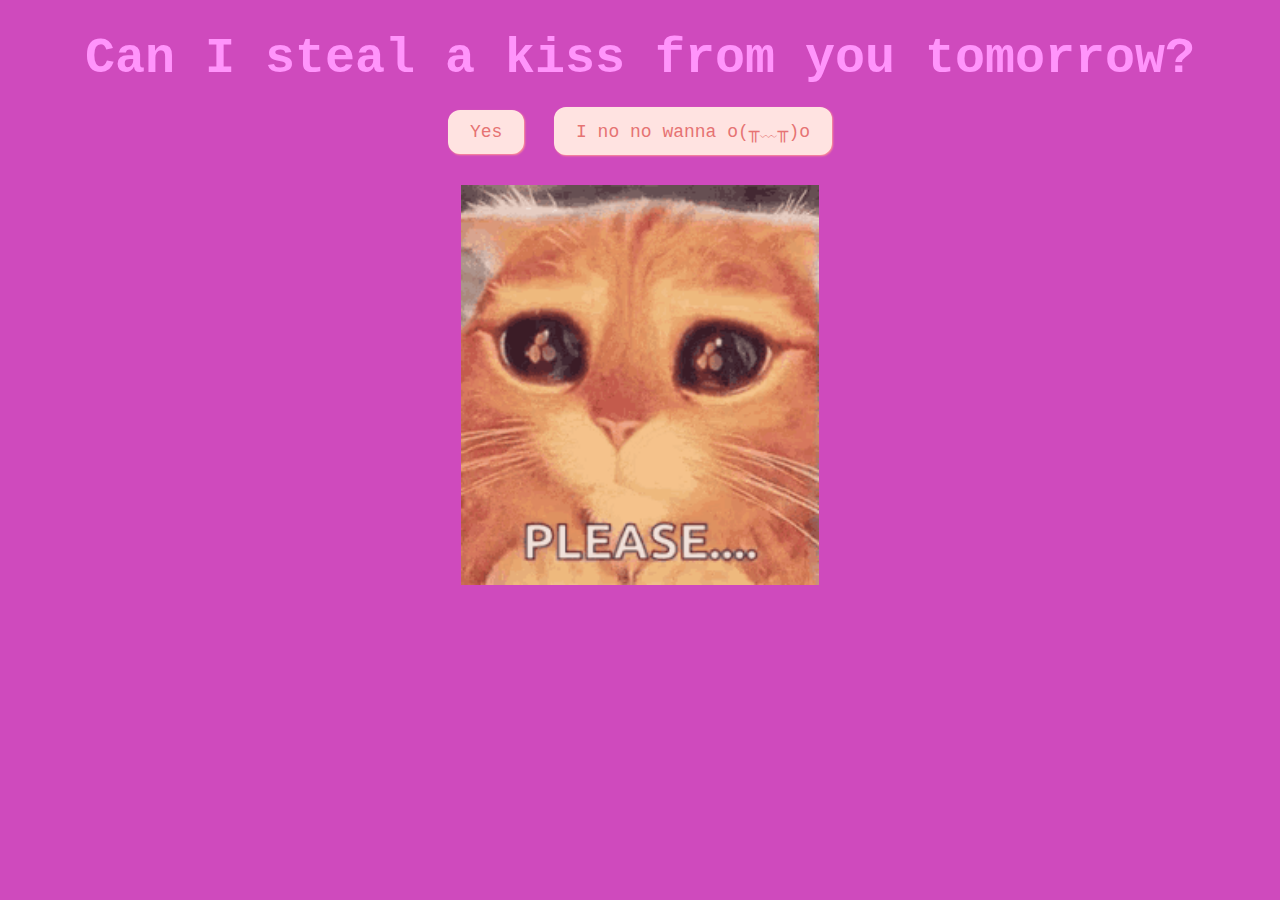
<file: index.html>
<!DOCTYPE html>
<html lang="en">
  <head>
    <meta charset="UTF-8" />
    <meta name="viewport" content="width=device-width, initial-scale=1.0" />
    <title>Can I steal a kiss from you tomorrow?</title>
    <link rel="stylesheet" href="css/valentine.css" />
  </head>
  <body>
    <div id="valentineQuestion"><b>Can I steal a kiss from you tomorrow?</b></div>
    <button class="answerButton" onclick="location.href='thankyou.html'">
      Yes
    </button>
    <button class="answerButton" id="noButton">I no no wanna o(╥﹏╥)o</button>
    <br />
    <img src="cat.gif" alt="cat asking question" class="responsive" />

    <script>
      document
        .getElementById("noButton")
        .addEventListener("click", function () {
          var yesButton = document.querySelector(
            'button[onclick*="thankyou.html"]'
          );
          var currentFontSize = parseInt(
            window.getComputedStyle(yesButton).fontSize
          );
          yesButton.style.fontSize = currentFontSize + 10 + "px"; // Increase font size by 5px
        });
    </script>
  </body>
</html>
</file>
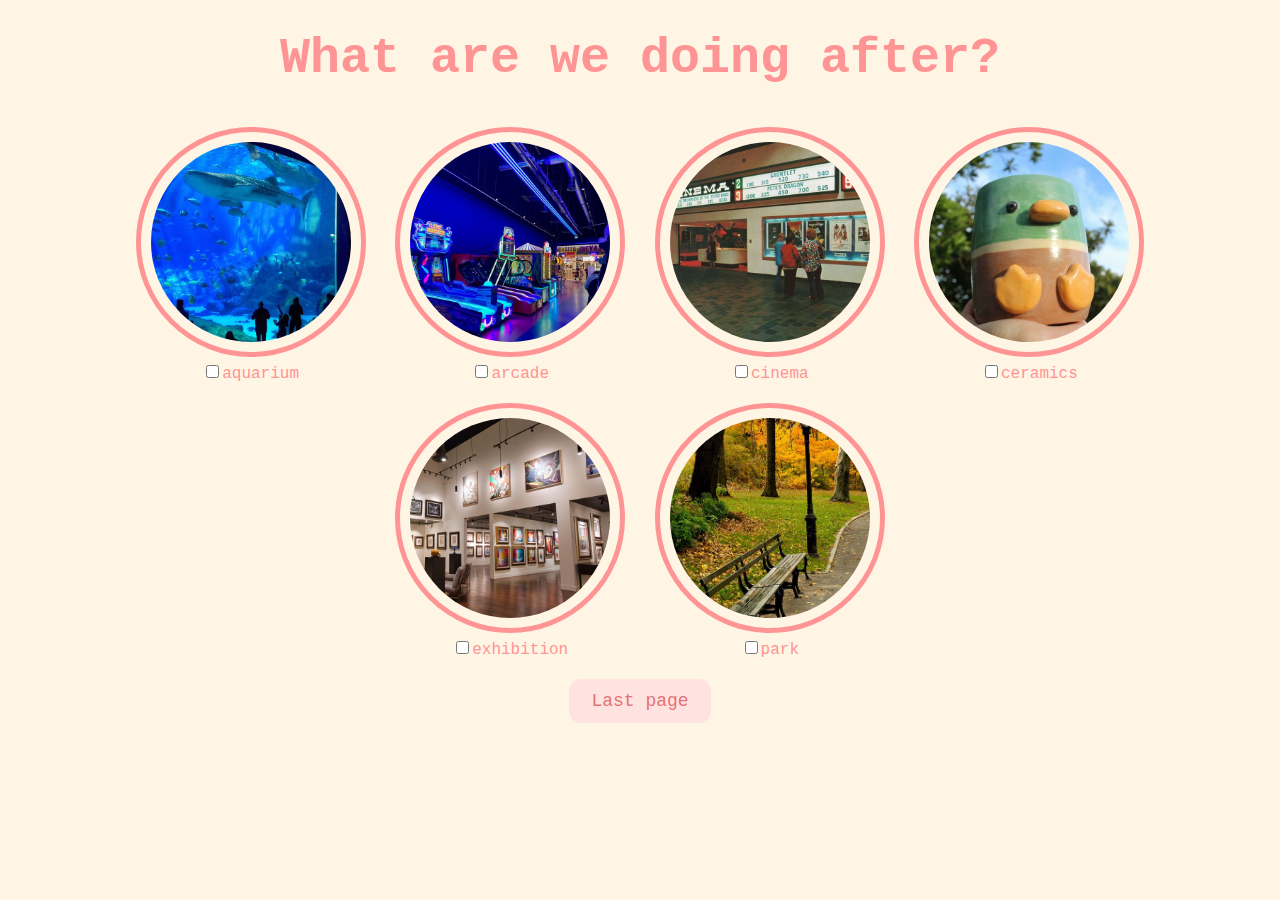
<file: activities.html>
<!DOCTYPE html>
<html lang="en">
  <head>
    <meta charset="UTF-8" />
    <meta name="viewport" content="width=device-width, initial-scale=1.0" />
    <title>Activities</title>
    <link rel="stylesheet" href="css/activities.css" />
  </head>
  <body>
    <div id="activityquestion"><b>What are we doing after?</b></div>
    <div class="activities-selection">
      <div class="activity-item">
        <img src="activities/aquarium.jpeg" alt="aquarium" />
        <label
          ><input
            type="checkbox"
            name="activities"
            value="aquarium"
          />aquarium</label
        >
      </div>
      <div class="activity-item">
        <img src="activities/arcade.jpeg" alt="arcade" />
        <label
          ><input
            type="checkbox"
            name="activities"
            value="arcade"
          />arcade</label
        >
      </div>
      <div class="activity-item">
        <img src="activities/cinema.jpeg" alt="cinema" />
        <label
          ><input
            type="checkbox"
            name="activities"
            value="cinema"
          />cinema</label
        >
      </div>
      <div class="activity-item">
        <img src="activities/keramika.jpeg" alt="ceramics" />
        <label
          ><input
            type="checkbox"
            name="activities"
            value="ceramics"
          />ceramics</label
        >
      </div>
      <div class="activity-item">
        <img src="activities/kunsthalle.jpeg" alt="kunsthalle" />
        <label
          ><input
            type="checkbox"
            name="activities"
            value="kunsthalle"
          />exhibition</label
        >
      </div>
      <div class="activity-item">
        <img src="activities/park.jpeg" alt="park.jpeg" />
        <label
          ><input
            type="checkbox"
            name="activities"
            value="park.jpeg"
          />park</label
        >
      </div>
    </div>
    <button class="button" onclick="location.href='lastpage.html'">
      Last page
    </button>
  </body>
</html>
</file>
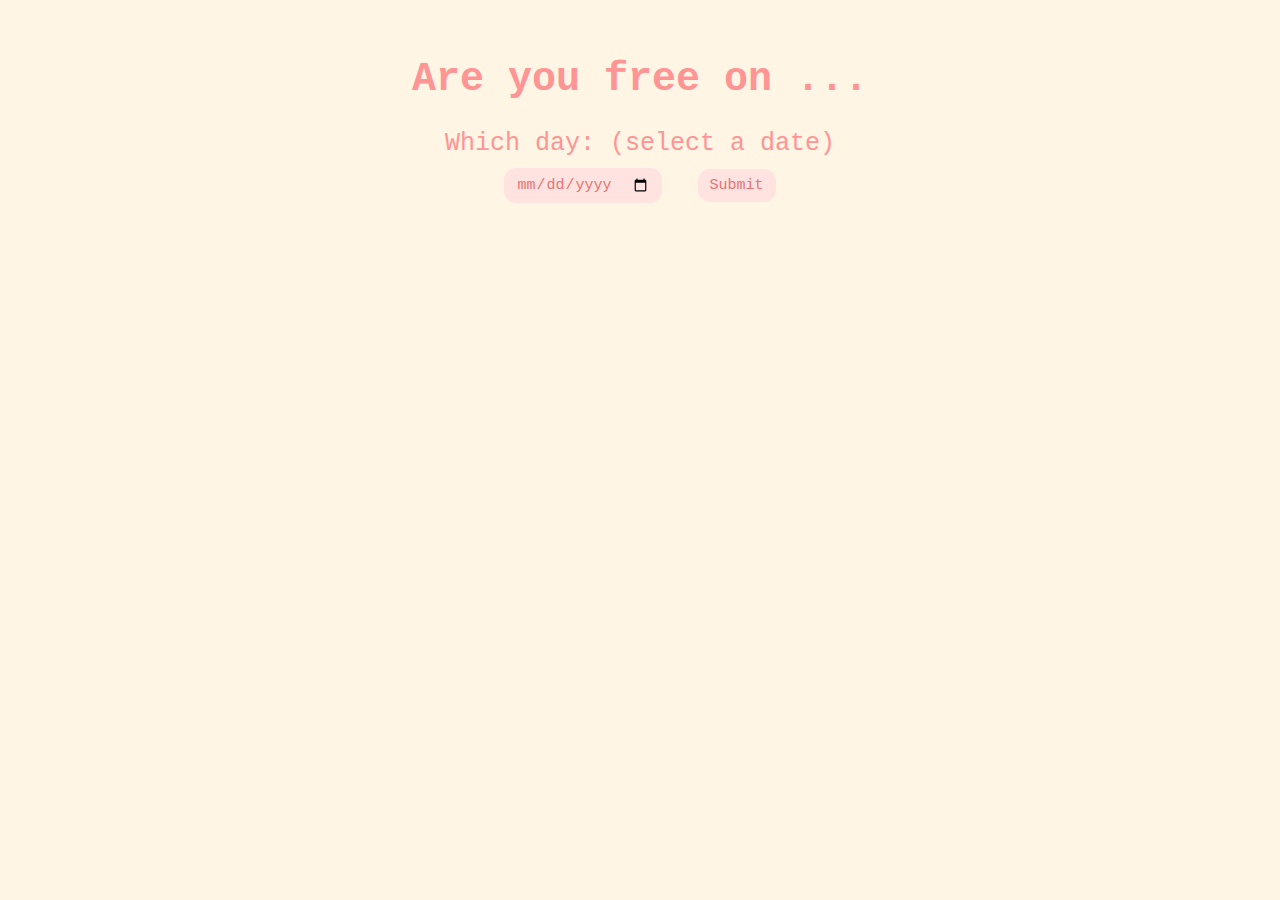
<file: date.html>
<!DOCTYPE html>
<html lang="en">
  <head>
    <meta charset="UTF-8" />
    <meta name="viewport" content="width=device-width, initial-scale=1.0" />
    <title>Date</title>
    <link rel="stylesheet" href="css/date.css" />
  </head>
  <body>
    <h1 title="choose a date">Are you free on ...</h1>
    <form class="form-group">
      <label>Which day: (select a date)</label>
      <div>
        <input type="date" />
        <button class="button" type="submit" formaction="food.html">
          Submit
        </button>
      </div>
    </form>
  </body>
</html>
</file>
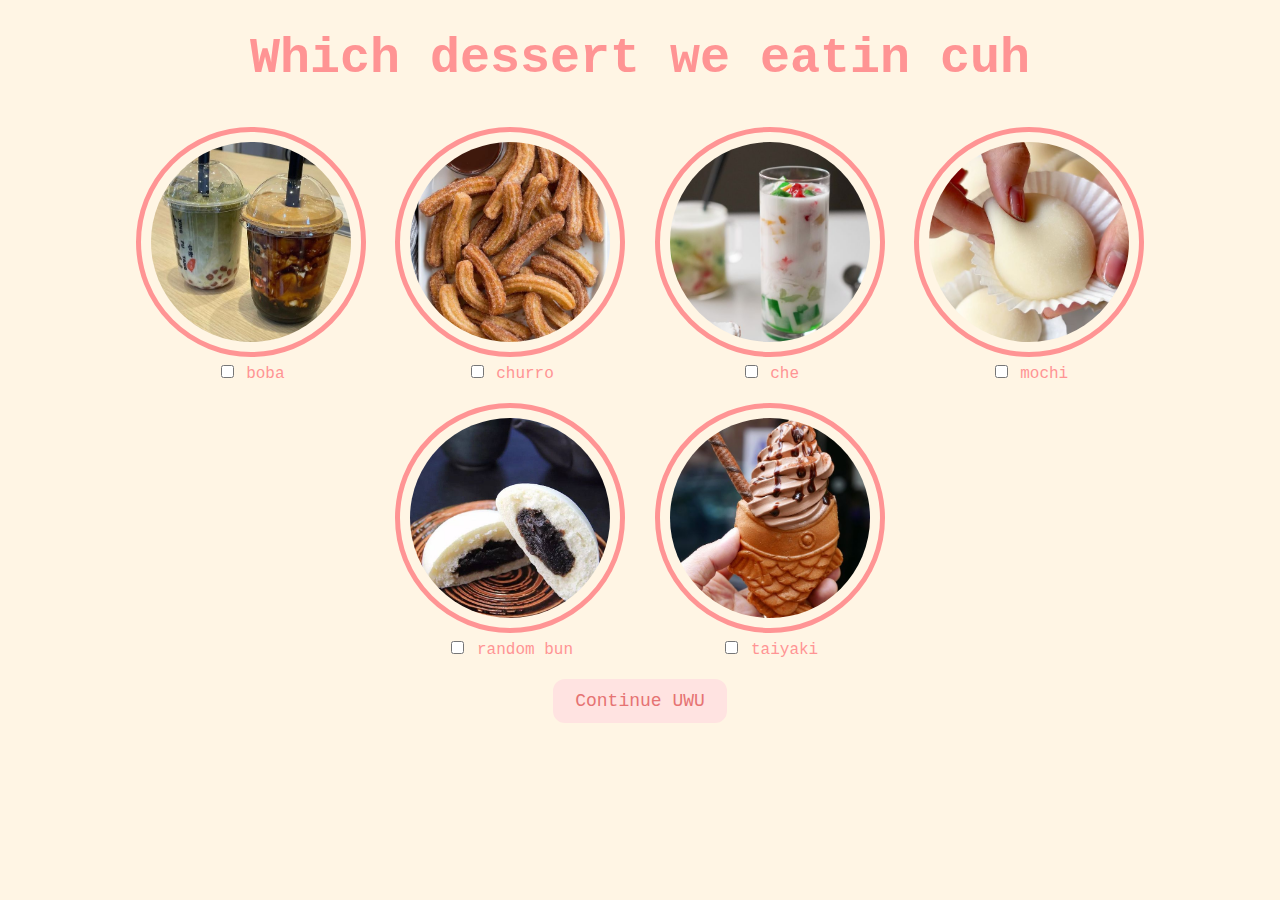
<file: dessert.html>
<!DOCTYPE html>
<html lang="en">
  <head>
    <meta charset="UTF-8" />
    <meta name="viewport" content="width=device-width, initial-scale=1.0" />
    <title>Dessert</title>
    <link rel="stylesheet" href="css/dessert.css" />
  </head>
  <body>
    <div id="dessertquestion">Which dessert we eatin cuh</div>

    <div class="dessert-selection">
      <div class="dessert-item">
        <img src="food/boba.jpeg" alt="boba" />
        <label
          ><input type="checkbox" name="dessert" value="boba" /> boba</label
        >
      </div>
      <div class="dessert-item">
        <img src="food/churro.jpeg" alt="churro" />
        <label
          ><input type="checkbox" name="dessert" value="churro" /> churro</label
        >
      </div>
      <div class="dessert-item">
        <img src="food/che.jpeg" alt="che" />
        <label><input type="checkbox" name="dessert" value="che" /> che</label>
      </div>
      <div class="dessert-item">
        <img src="food/mochi.jpeg" alt="mochi" />
        <label
          ><input type="checkbox" name="dessert" value="mochi" /> mochi</label
        >
      </div>
      <div class="dessert-item">
        <img src="food/randombun.jpeg" alt="randombun" />
        <label
          ><input type="checkbox" name="dessert" value="randombun" /> random
          bun</label
        >
      </div>
      <div class="dessert-item">
        <img src="food/taiyaki.jpeg" alt="taiyaki" />
        <label
          ><input type="checkbox" name="dessert" value="taiyaki" />
          taiyaki</label
        >
      </div>
    </div>
    <button class="button" onclick="location.href='activities.html'">
      Continue UWU
    </button>
  </body>
</html>
</file>
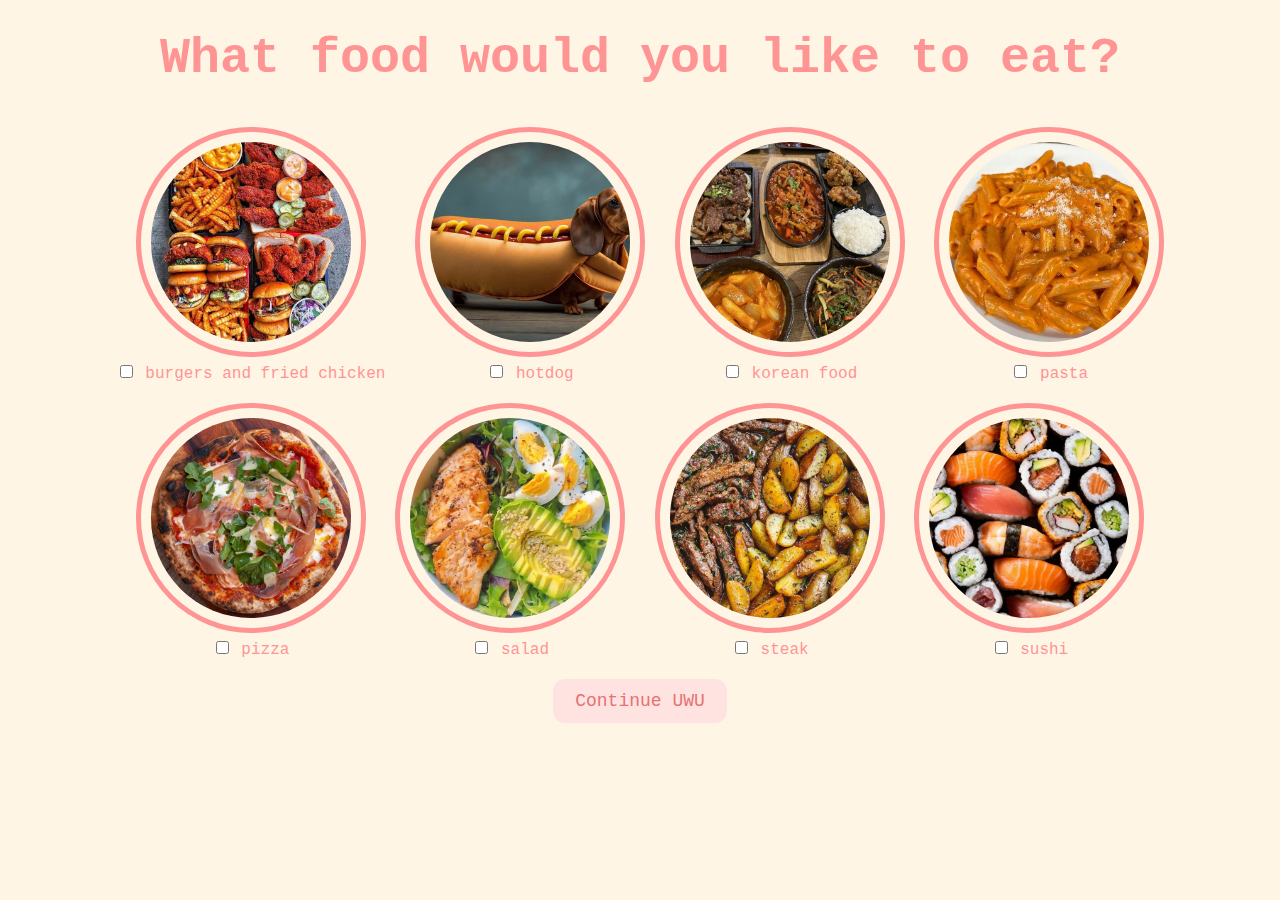
<file: food.html>
<!DOCTYPE html>
<html lang="en">
  <head>
    <meta charset="UTF-8" />
    <meta name="viewport" content="width=device-width, initial-scale=1.0" />
    <title>Food Selection</title>
    <link rel="stylesheet" href="css/food.css" />
  </head>
  <body>
    <div id="foodquestion">
      <b>What food would you like to eat?</b>
    </div>

    <div class="food-selection">
      <div class="food-item">
        <img src="food/burgers.jpeg" alt="Burgers, fries and fried chicken" />
        <label
          ><input
            type="checkbox"
            name="food"
            value="Burgers, fries and fried chicken"
          />
          burgers and fried chicken</label
        >
      </div>
      <div class="food-item">
        <img src="food/dog.jpeg" alt="dog" />
        <label
          ><input type="checkbox" name="food" value="hotdog" /> hotdog</label
        >
      </div>
      <div class="food-item">
        <img src="food/koreanfood.jpeg" alt="koreanfood" />
        <label
          ><input type="checkbox" name="food" value="Korean food" /> korean
          food</label
        >
      </div>
      <div class="food-item">
        <img src="food/pasta.jpeg" alt="pasta" />
        <label><input type="checkbox" name="food" value="pasta" /> pasta</label>
      </div>
      <div class="food-item">
        <img src="food/pizza.jpeg" alt="pizza" />
        <label><input type="checkbox" name="food" value="pizza" /> pizza</label>
      </div>
      <div class="food-item">
        <img src="food/salad.jpeg" alt="salad" />
        <label><input type="checkbox" name="food" value="salad" /> salad</label>
      </div>
      <div class="food-item">
        <img src="food/steak.jpeg" alt="steak" />
        <label><input type="checkbox" name="food" value="steak" /> steak</label>
      </div>
      <div class="food-item">
        <img src="food/sushi.jpeg" alt="sushi" />
        <label><input type="checkbox" name="food" value="sushi" /> sushi</label>
      </div>
    </div>
    <button class="button" onclick="location.href='dessert.html'">
      Continue UWU
    </button>
  </body>
</html>
</file>
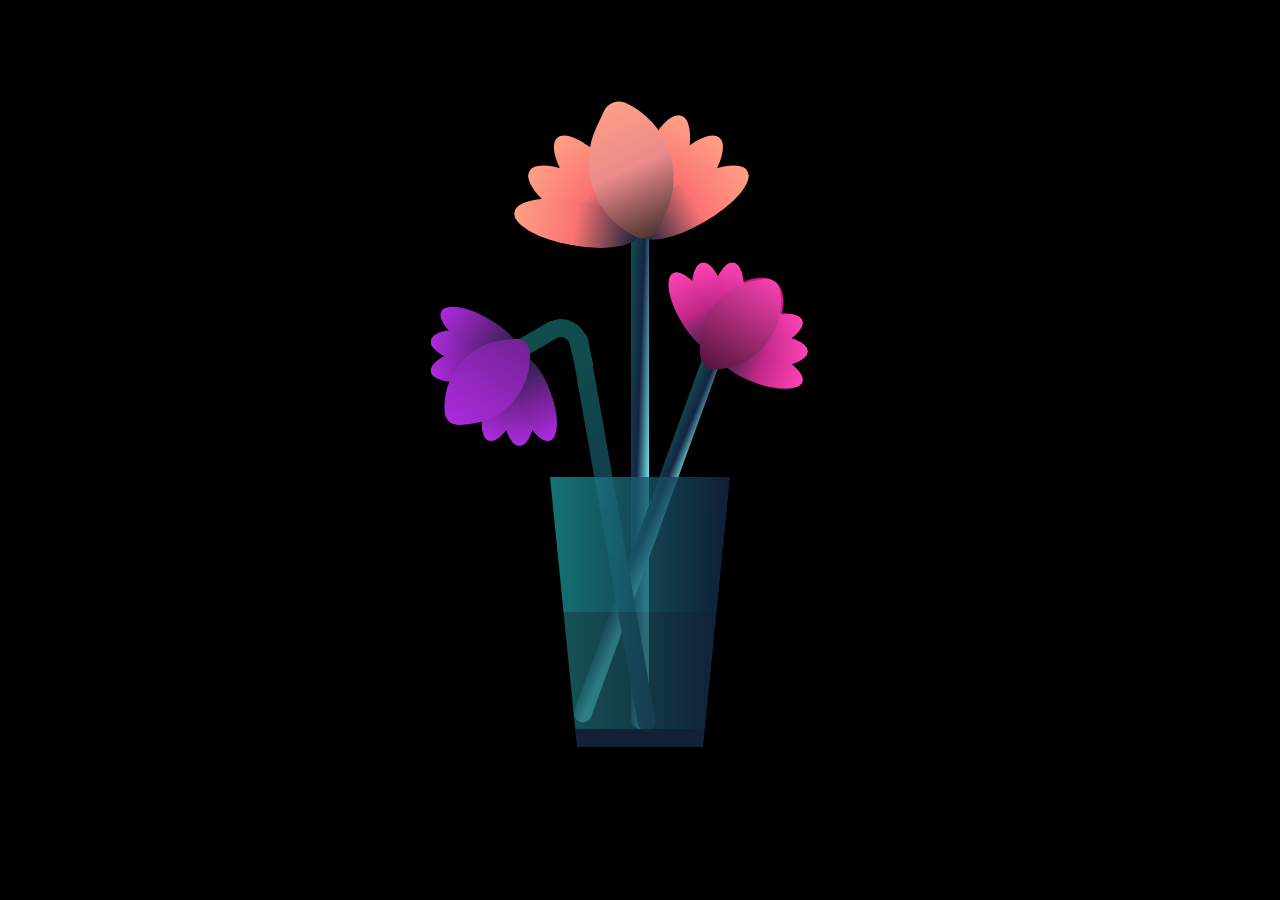
<file: lastpage.html>
<!DOCTYPE html>
<html lang="en">
  <head>
    <meta charset="UTF-8" />
    <meta name="viewport" content="width=device-width, initial-scale=1.0" />
    <title>Document</title>
    <link rel="stylesheet" href="css/flower.css" />
  </head>
  <body>
    <div id="thankyou"><b>Thank you for being my source of comfort</b></div>
    <div class="flower">
      <div class="f-wrapper">
        <div class="flower__line"></div>
        <div class="f">
          <div class="flower__leaf flower__leaf--1"></div>
          <div class="flower__leaf flower__leaf--2"></div>
          <div class="flower__leaf flower__leaf--3"></div>
          <div class="flower__leaf flower__leaf--4"></div>
          <div class="flower__leaf flower__leaf--5"></div>
          <div class="flower__leaf flower__leaf--6"></div>
          <div class="flower__leaf flower__leaf--7"></div>
          <div
            class="flower__leaf flower__leaf--8 flower__fall-down--yellow"
          ></div>
        </div>
      </div>

      <div class="f-wrapper f-wrapper--2">
        <div class="flower__line"></div>
        <div class="f">
          <div class="flower__leaf flower__leaf--1"></div>
          <div class="flower__leaf flower__leaf--2"></div>
          <div class="flower__leaf flower__leaf--3"></div>
          <div class="flower__leaf flower__leaf--4"></div>
          <div class="flower__leaf flower__leaf--5"></div>
          <div class="flower__leaf flower__leaf--6"></div>
          <div class="flower__leaf flower__leaf--7"></div>
          <div
            class="flower__leaf flower__leaf--8 flower__fall-down--pink"
          ></div>
        </div>
      </div>

      <div class="f-wrapper f-wrapper--3">
        <div class="flower__line"></div>
        <div class="f">
          <div class="flower__leaf flower__leaf--1"></div>
          <div class="flower__leaf flower__leaf--2"></div>
          <div class="flower__leaf flower__leaf--3"></div>
          <div class="flower__leaf flower__leaf--4"></div>
          <div class="flower__leaf flower__leaf--5"></div>
          <div class="flower__leaf flower__leaf--6"></div>
          <div class="flower__leaf flower__leaf--7"></div>
          <div
            class="flower__leaf flower__leaf--8 flower__fall-down--purple"
          ></div>
        </div>
      </div>
      <div class="flower__glass"></div>
    </div>
  </body>
</html>
</file>
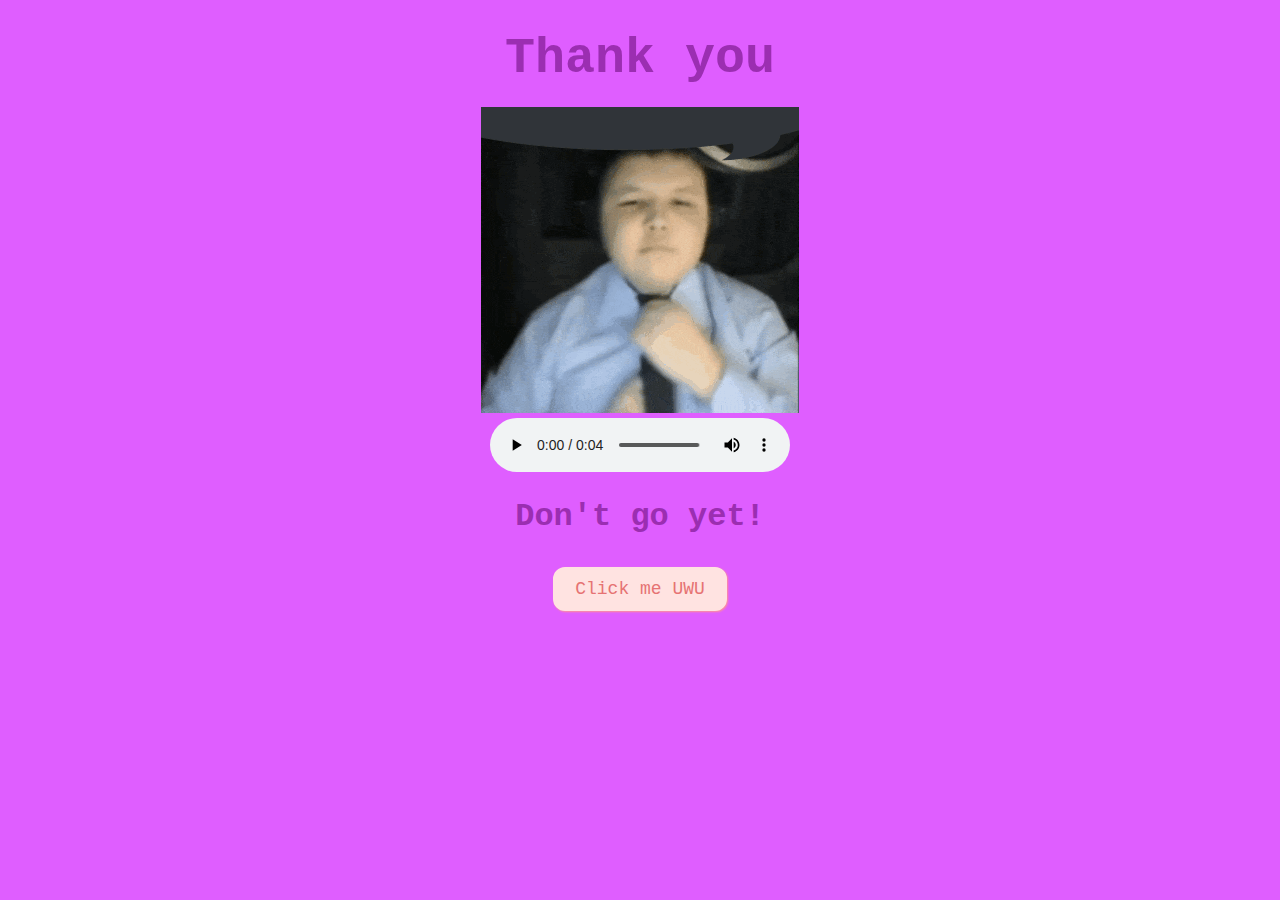
<file: thankyou.html>
<!DOCTYPE html>
<html lang="en">
  <head>
    <meta charset="UTF-8" />
    <meta name="viewport" content="width=device-width, initial-scale=1.0" />
    <title>Thank you</title>
    <link rel="stylesheet" href="css/lastpage.css" />
  </head>
  <body>
    <div id="thankyou"><b>Thank you</b></div>

    <img id="rizz" src="rizz.gif" alt="rizzler god" class="responsive" />
    <br />
    <audio controls autoplay loop>
      <source src="congratulations.mp3" type="audio/mpeg" />
      Your browser does not support the audio element.
    </audio>
    <h1>Don't go yet!</h1>
    <button class="button" onclick="location.href='lastpage.html'">
      Click me UWU
    </button>
  </body>
</html>
</file>
<file: css/valentine.css>
body {
  text-align: center;
  margin-top: 30px;
  font-family: "Courier";
  background-color: #cf4abd;
  color: #ff94fb;
}

img {
  height: 400px;
  width: auto;
  padding: 10px;
}

#valentineQuestion {
  font-size: 50px;
  margin-bottom: 10px;
}
.answerButton {
  padding: 10px 20px;
  font-size: 18px;
  cursor: pointer;
  margin: 10px;
  font-family: "courier";
  margin-bottom: 20px;
  background-color: #ffe3e1;
  color: #e67373;
  border-radius: 12px;
  border: 2px solid #ffe3e1;
  box-shadow: 1px 1px 2px #ff9494;
  transition: 0.3s;
}

.answerButton:hover {
  background-color: #ff9494;
  color: #ffe3e1;
  border: 2px solid #ff9494;
  box-shadow: 1px 1px 2px #ffe3e1;
}
</file>
<file: css/activities.css>
body {
  text-align: center;
  margin-top: 30px;
  font-family: "Courier";
  background-color: #fff5e4;
  color: #ff9494;
}
#activityquestion {
  font-size: 50px;
  margin-bottom: 30px;
}
.activity-item {
  display: inline-block;
  margin: 10px;
  vertical-align: top;
  color: #ff9494;
}
.activity-item img {
  height: 200px;
  width: 200px;
  border-radius: 50%;
  border: 5px solid #ff9494;
  object-fit: cover;
  padding: 10px;
}
.activity-item label {
  display: block;
}
.button {
  padding: 10px 20px;
  font-size: 18px;
  cursor: pointer;
  margin: 10px;
  font-family: "courier";
  margin-bottom: 20px;
  background-color: #ffe3e1;
  color: #e67373;
  border-radius: 12px;
  border: 2px solid #ffe3e1;
}
</file>
<file: css/date.css>
body {
  text-align: center;
  margin-top: 30px;
  font-family: "Courier";
  background-color: #fff5e4;
  color: #ff9494;
  display: flex;
  flex-direction: column;
}
h1 {
  font-size: 40px;
}

form .header {
  width: 100%;
  display: flex;
  font-size: 20px;
  margin-bottom: 20px;
  color: #ff9494;
}

.form-group {
  display: flex;
  flex-direction: column;
  justify-content: center;
  font-size: 25px;
}

.button {
  padding: 6px 10px;
  font-size: 15px;
  cursor: pointer;
  margin: 10px;
  font-family: "courier";
  margin-bottom: 10px;
  background-color: #ffe3e1;
  color: #e67373;
  border-radius: 12px;
  border: 2px solid #ffe3e1;
  transition: 0.3s;
}

.button:hover {
  background-color: #ff9494;
  color: #ffe3e1;
  border: 2px solid #ff9494;
}

input[type="date"] {
  padding: 6px 10px;
  font-size: 15px;
  cursor: pointer;
  margin: 10px;
  font-family: "courier";
  margin-bottom: 10px;
  background-color: #ffe3e1;
  color: #e67373;
  border-radius: 12px;
  border: 2px solid #ffe3e1;
}
</file>
<file: css/dessert.css>
body {
  text-align: center;
  margin-top: 30px;
  font-family: courier;
  background-color: #fff5e4;
  color: #ff9494;
}
#dessertquestion {
  font-size: 50px;
  margin-bottom: 30px;
  font-weight: bold;
}
.dessert-item {
  display: inline-table;
  margin: 10px;
  vertical-align: top;
  color: #ff9494;
}
.dessert-item img {
  height: 200px;
  width: 200px;
  border-radius: 50%;
  border: 5px solid #ff9494;
  object-fit: cover;
  padding: 10px;
}
.dessert-item label {
  display: block;
}
.button {
  padding: 10px 20px;
  font-size: 18px;
  cursor: pointer;
  margin: 10px;
  font-family: "courier";
  margin-bottom: 20px;
  background-color: #ffe3e1;
  color: #e67373;
  border-radius: 12px;
  border: 2px solid #ffe3e1;
}
</file>
<file: css/food.css>
body {
  text-align: center;
  margin-top: 30px;
  font-family: "Courier";
  background-color: #fff5e4;
  color: #ff9494;
}
#foodquestion {
  font-size: 50px;
  margin-bottom: 30px;
}
.food-item {
  display: inline-block;
  margin: 10px;
  vertical-align: top;
  color: #ff9494;
}
.food-item img {
  height: 200px;
  width: 200px;
  border-radius: 50%;
  border: 5px solid #ff9494;
  object-fit: cover;
  padding: 10px;
}
.food-item label {
  display: block;
}
.button {
  padding: 10px 20px;
  font-size: 18px;
  cursor: pointer;
  margin: 10px;
  font-family: "courier";
  margin-bottom: 20px;
  background-color: #ffe3e1;
  color: #e67373;
  border-radius: 12px;
  border: 2px solid #ffe3e1;
}
</file>
<file: css/flower.css>
*,
*::after,
*::before{
    padding: 0;
    margin: 0;
    box-sizing: border-box;
}

:root{
    --color-bg: linear-gradient(to top,#010329,#000005);
    --color-glass:linear-gradient(to left,#142544,#1a9092);
    --color-water:linear-gradient(to left,#142544,#1b6d6e);
}

body{
    background-color: #000000;
    min-height: 100vh;

    display: flex;
    flex-direction: column; /* Change the direction to column */
    align-items: center;
    justify-content: flex-start; /* Align items to the start of the container */
    overflow: hidden;
	color: #000000;
	font-family: courier;
}

#thankyou {
    width: 100%; /* Ensure it spans the full width */
    text-align: center; /* Keep the text centered */
    margin-top: 20px; /* Add some space at the top */
    z-index: 1000; /* Ensure it's above other elements if needed */
    position: relative; /* Adjust based on layout needs */
	margin-bottom: 400px;
	font-size: 50px;
}

.flower{
    position: relative;
}

.flower__glass{
    width:20vmin;
    height: 30vmin;
    background-image: var(--color-glass);
    clip-path: polygon(0 0, 100% 0, 85% 100%, 15% 100%);
    opacity: .8;
    position: relative;
}

.flower__glass::after{
    content: '';
    position: absolute;
    bottom: 0;
    left: 0;
    background-color: #182843;
    width: 100%;
    height: 2vmin;
}

.flower__glass::before{
    content: '';
    position: absolute;
    bottom: 0;
    left: 0;
    background-image: var(--color-water);
    width: 100%;
    height: 15vmin;
}

.f-wrapper{
    position: absolute;
    left: 45%;
    bottom: 2vmin;
}

.f-wrapper--2{
    left: 50%;
    bottom: 5%;
    transform-origin: 10% left;
    transform: rotate(20deg);
}

.f-wrapper--3{
    left: 30%;
    bottom: 5%;
    transform-origin: 10% left;
    transform: rotate(-10deg);
}

.f-wrapper--3 .flower__line{
    height: 45vmin;
    position: relative;
}

.f-wrapper--3 .flower__line::after{
    content: '';
    position: absolute;
    left:0;
    top: 0;
    width: 6vmin;
    height: 6vmin;
    transform: translate(-69%,-30%) rotate(-5deg);
    border-radius:10vmin 10vmin 0 0;
    border: 2vmin solid  #104d4e;
    border-bottom: transparent;
    border-left: transparent;
}

.f-wrapper--3 .flower__line::before{
    content: '';
    position: absolute;
    left:-40%;
    top: -1%;
    width: 6vmin;
    height: 2vmin;
    transform-origin: right;
    transform: translate(-100%,-80%) rotate(-20deg);
    background-color: #104d4e;
    border-radius: 2vmin;
}

.f-wrapper--3 .flower__line{
    background-image: linear-gradient(to top,#142544,#104d4e);
}


.f-wrapper--2 .flower__line{
    height: 45vmin;
}

.f-wrapper--2 .f{
    transform: translateX(-50%) rotate(20deg);
}

.f-wrapper--3 .f{
    transform: translate(-350%,-50%) rotate(-120deg);
}

.f-wrapper--2 .flower__leaf:not(:first-child){
    width: 3.8vmin;
    height: 10vmin;
    background-image: linear-gradient(to bottom, #ff43b6 ,#c22887, #1a233a 99%);
}

.f-wrapper--3 .flower__leaf:not(:first-child){
    width: 3.8vmin;
    height: 10vmin;
    background-image: linear-gradient(to bottom, #ad2be0 ,#712291, #1a233a 99%);
}

.f-wrapper--3 .flower__leaf--1{
    width: 8vmin;
    height: 10vmin;
    bottom: 2vmin;
    background-color: #ad2be0;
}

.f-wrapper--2 .flower__leaf--1{
    width: 8vmin;
    height: 10vmin;
    bottom: 2vmin;
    background-color: #de118b;
}

.f-wrapper--2 .f .flower__leaf--8{
    width: 10vmin;
    height: 9vmin;
    bottom: 3vmin;
    left: -30%;
    transform: rotate(-50deg);
    background-image: linear-gradient(to left bottom, #ff43b6 ,#4d1337);;
}

.f-wrapper--3 .f .flower__leaf--8{
    width: 10vmin;
    height: 9vmin;
    left: -10% !important;
    background-image: linear-gradient(to left bottom, #ad2be0 ,#712291);;
}

.flower__line{
    width: 2vmin;
    height: 56vmin;
    background-image: linear-gradient(to left top,#82fdff 20%,#142544,#104d4e);
    border-radius: 4vmin;
}

.f{
    position: absolute;
    top: 1vmin;
    left: 50%;
    transform: translateX(-50%) rotate(-10deg);
    width: 2vmin;
    height: 2vmin;
}


.flower__leaf{
    position: absolute;
    left: 50%;
    bottom: 2vmin;
    transform: translateX(-50%);
    width: 5vmin;
    height: 14vmin;
    background-image: linear-gradient(to bottom, #ffa085 ,#fa7373, #1a233a 99%);

    clip-path: ellipse(50% 50% at 50% 50%);
    transform-origin: center bottom;
    animation: open-flower 2s 1s backwards;
}

.flower__leaf--1{
    width: 10vmin;
    height: 12vmin;
    bottom: 3vmin;
    border-radius: 50% 50% 50% 50% / 80% 80% 20% 20%;
    background-color: #e24f5f;
    background-image: none;
    animation: open-flowe--middle  1.4s 1s backwards;
}

.flower__leaf--2{
    transform: translateX(-50%) rotate(-30deg);
}
.flower__leaf--3{
    transform: translateX(-50%) rotate(-50deg);
}
.flower__leaf--4{
    transform: translateX(-50%) rotate(-70deg);
}

.flower__leaf--5{
    transform: translateX(-50%) rotate(30deg);
}

.flower__leaf--6{
    transform: translateX(-50%) rotate(50deg);
}

.flower__leaf--7{
    transform: translateX(-50%) rotate(70deg);
}

.flower__leaf--8{
    width: 13vmin;
    height: 11vmin;
    bottom: 6vmin;
    left: -30%;
    border-radius: none;
    clip-path: none;
    border-radius: 10vmin 2vmin 10vmin 2vmin;
    transform: rotate(-55deg);
    background-image: linear-gradient(to left bottom, #ffa085 ,#eb8b8b,#492f2f 98%);
}

.flower__fall-down--yellow{
    animation: flower-fall-down-yellow  8s 1.2s linear forwards;
}

.flower__fall-down--pink{
    animation: flower-fall-down-pink  5s 1.2s linear forwards;
}

.flower__fall-down--purple{
    bottom: 4vmin;
    animation:flower-fall-down-purple  6s 1.2s linear forwards, flower-falling 6s 7.2s linear infinite;
}


@keyframes open-flower{
        0%{
            transform:  translateX(-50%) rotate(0);
        }
}

@keyframes open-flowe--middle {
    0%{
        opacity: 0;
        transform: translateX(-50%) scale(0);
    }
}

@keyframes flower-fall-down-pink {

    0%{
        transform: rotate(-55deg);
    }

    50%{
        transform: rotateX(-100deg);
    }

    100%{
        transform:translate(2vmin,28vmin);
    }

}

@keyframes flower-fall-down-yellow {

    0%{
        transform: rotate(-55deg);
    }

    50%{
        bottom: 3vmin;
        transform: rotateX(-100deg);
    }

    100%{
        transform:translate(2vmin,70vmin) rotate(150deg);
    }

}

@keyframes flower-fall-down-purple {

    0%{
        transform: rotate(-50deg);
    }

    25%{
        bottom: 1vmin ;
        transform: rotateX(-100deg);
        perspective: 0px;
    }

    50%{
        perspective: 0px;
        transform:translate(-30vmin,2vmin) rotate(90deg);
    }

    75%{
        perspective: 0px;
        transform:translate(-34vmin,-2vmin);
    }

    100%{
        transform-origin: center;
        transform:translate(-34vmin,-2vmin) rotateY(-80deg) rotateX(35deg);
    }

}

@keyframes flower-falling {
    0%,100%{
        transform-origin: center;
        transform:translate(-34vmin,-2vmin) rotateY(-80deg) rotateX(35deg);
    }

    25%{
        transform-origin: center;
        transform:translate(-34.4vmin,-2vmin) rotateY(-84deg) rotateX(35deg);
    }

    50%{
        transform-origin: center;
        transform:translate(-32vmin,-4.2vmin) rotateY(-80deg) rotateX(35deg);
    }

    75%{
        transform-origin: center;
        transform:translate(-36vmin,1.1vmin) rotateY(-80deg) rotateX(35deg);
    }
}
</file>
<file: css/lastpage.css>
body {
  text-align: center;
  margin-top: 30px;
  font-family: "Courier";
  background-color: #df5eff;
  color: #9b2eb1;
}
#thankyou {
  font-size: 50px;
  margin-bottom: 20px;
}
.rizz {
  margin-bottom: 10 px;
}
.button {
  padding: 10px 20px;
  font-size: 18px;
  cursor: pointer;
  margin: 10px;
  font-family: "courier";
  margin-bottom: 20px;
  background-color: #ffe3e1;
  color: #e67373;
  border-radius: 12px;
  border: 2px solid #ffe3e1;
  box-shadow: 1px 1px 2px #ff9494;
  transition: 0.3s;
}

.button:hover {
  background-color: #ff9494;
  color: #ffe3e1;
  border: 2px solid #ff9494;
  box-shadow: 1px 1px 2px #ffe3e1;
}
</file>
